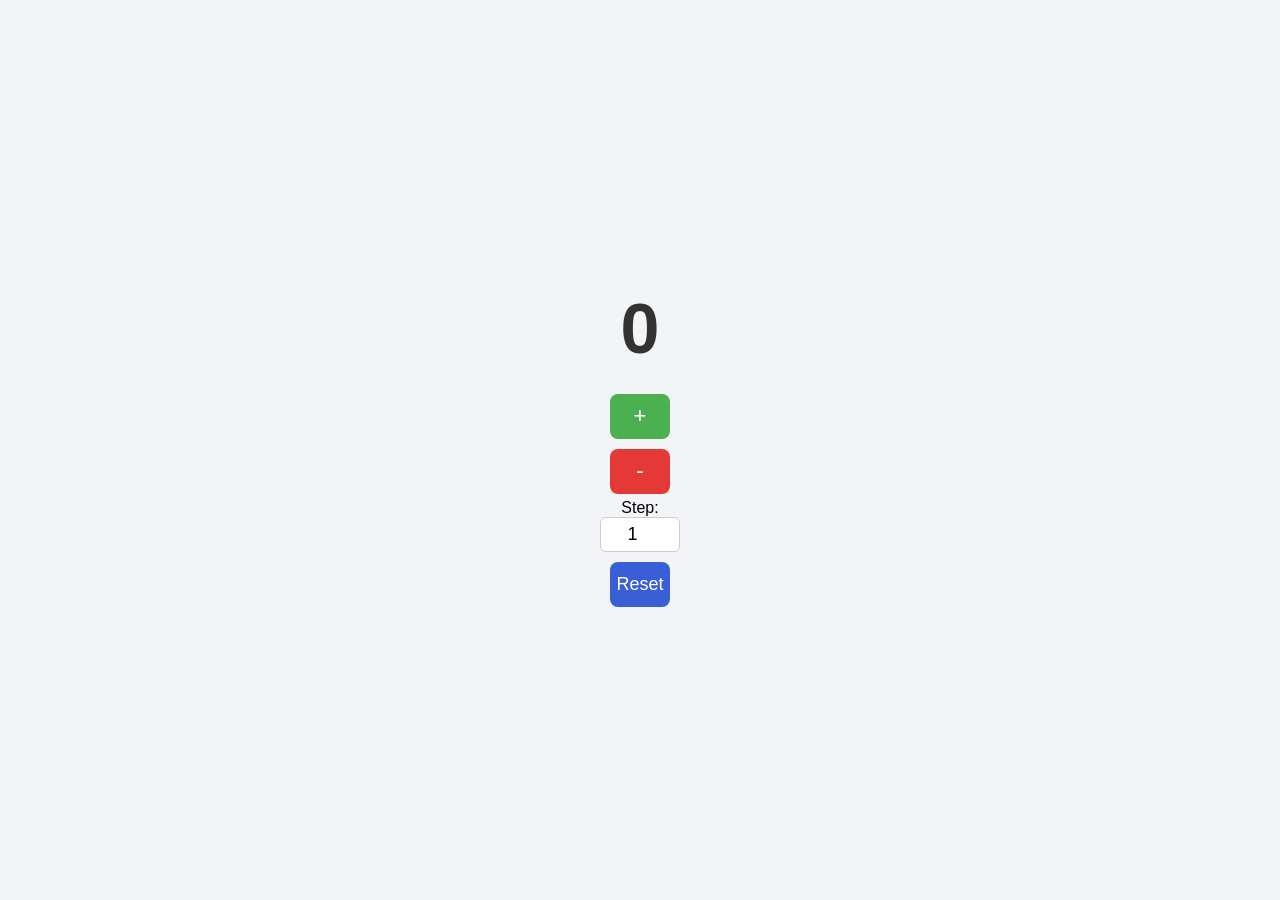
<file: task1/index.html>
<!DOCTYPE html>
<html lang="en">
<head>
    <meta charset="UTF-8">
    <meta name="viewport" content="width=device-width, initial-scale=1.0">
    <link rel="stylesheet" href="/task1/style.css">
    <title>Document</title>
</head>
<body>
    
<div class="count">
    <h1 id="counter">0</h1>
</div>
<div class="Increment">
    <button id="increment">+</button>
</div>
<div class="decrement">
     <button id="decrement">-</button>
</div>
<div class="step"></div>
    <label for="step">Step:</label>
    <input type="number" id="step" value="1">
</div>
<div class="reset">
    <button id="reset">Reset</button>
</div>
    <script src="/task1/script.js"></script>
</body>
</html>
</file>
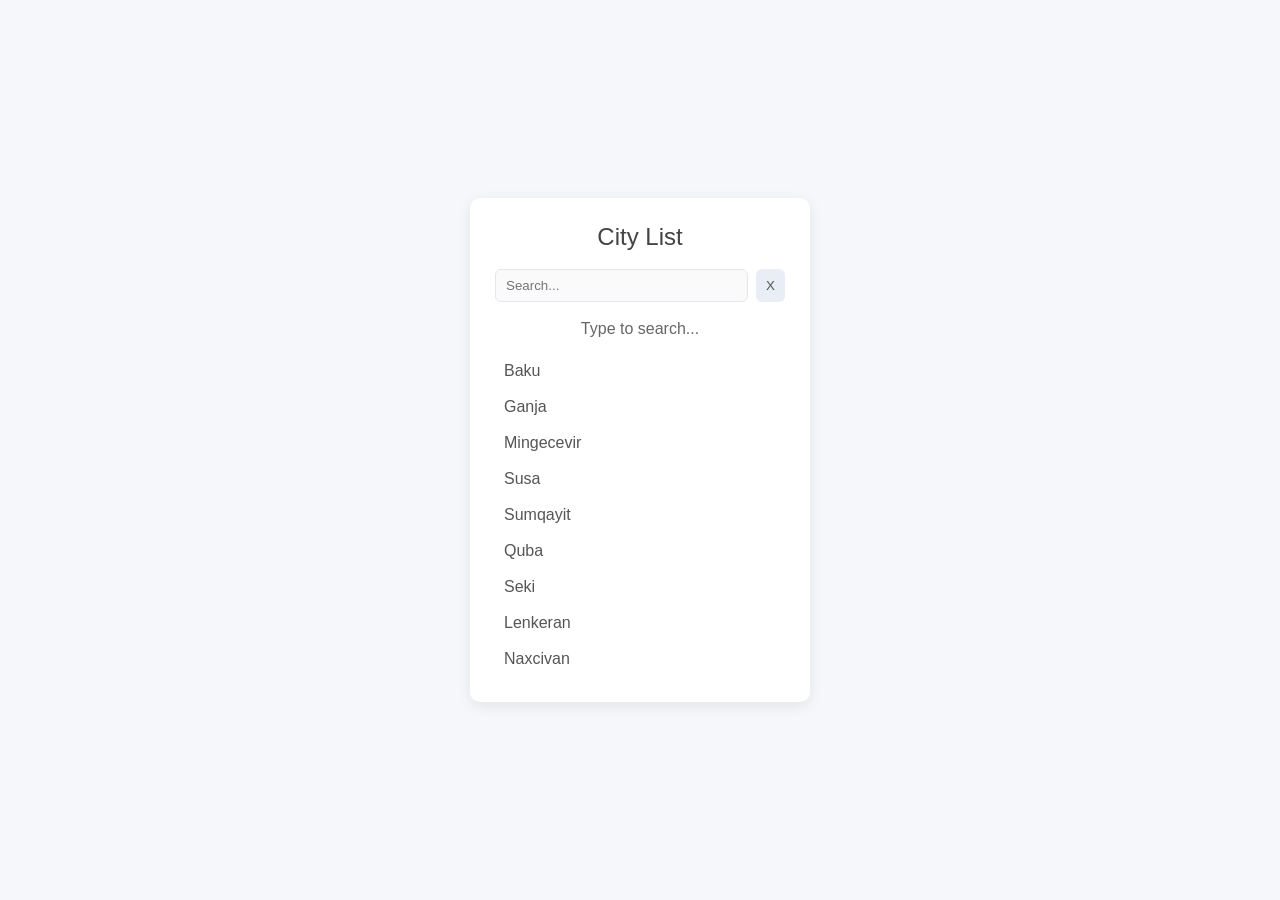
<file: task2/index2.html>
<!doctype html>
<html lang="en">
  <head>
    <meta charset="UTF-8" />
    <meta name="viewport" content="width=device-width, initial-scale=1.0" />
    <link rel="stylesheet" href="/task2/style2.css" />
    <title>task2</title>
  </head>
  <body>
    <div class="container">
      <h2>City List</h2>
      <div class="search">
        <input type="text" id="searchInput" placeholder="Search..." />
        <button id="clearbtn">X</button>
      </div>
      <div class="city">
        <p id="cityName">Loading...</p>
      </div>
      <div class="list">
        <ul>
          <li>Baku</li>
          <li>Ganja</li>
          <li>Mingecevir</li>
          <li>Susa</li>
          <li>Sumqayit</li>
          <li>Quba</li>
          <li>Seki</li>
          <li>Lenkeran</li>
          <li>Naxcivan</li>
        </ul>
      </div>
    </div>
    
    <script src="/task2/script2.js"></script>
  </body>
</html>
</file>
<file: task1/style.css>
*{
margin:0;
padding:0;
box-sizing:border-box;
font-family:Arial, Helvetica, sans-serif;
}

body{
height:100vh;
display:flex;
flex-direction:column;
justify-content:center;
align-items:center;
background:#f2f4f8;
}

#counter{
font-size:70px;
margin-bottom:20px;
color:#333;
}

button{
width:60px;
height:45px;
font-size:22px;
border:none;
border-radius:8px;
cursor:pointer;
margin:5px;
}

#increment{
background:#4CAF50;
color:white;
}

#decrement{
background:#e53935;
color:white;
}

#reset{
background:#3a5ed6;
color:white;
width:60px;
margin-top:10px;
font-size:18px;
}


.step-control{
margin-top:20px;
display:flex;
align-items:center;
gap:10px;
}

#step{
width:80px;
padding:6px;
font-size:18px;
border-radius:6px;
border:1px solid #ccc;
text-align:center;
}
</file>
<file: task2/style2.css>
*{
    margin:0;
    padding:0;
    box-sizing:border-box;
    font-family: Arial, Helvetica, sans-serif;
}

body{
    background:#f5f7fb;
    height:100vh;
    display:flex;
    justify-content:center;
    align-items:center;
}

.container{
    width:340px;
    background:#ffffff;
    padding:25px;
    border-radius:10px;
    box-shadow:0 4px 15px rgba(0,0,0,0.08);
}

.container h2{
    text-align:center;
    margin-bottom:18px;
    color:#444;
    font-weight:500;
}

.search{
    display:flex;
    gap:8px;
    margin-bottom:18px;
}

#searchInput{
    flex:1;
    padding:8px 10px;
    border:1px solid #e3e6ed;
    border-radius:6px;
    outline:none;
    background:#fafafa;
}

#searchInput:focus{
    border-color:#cfd6e4;
}

#clearbtn{
    padding:7px 10px;
    border:none;
    border-radius:6px;
    background:#e9edf5;
    color:#555;
    cursor:pointer;
}

#clearbtn:hover{
    background:#dde3ef;
}

.city{
    text-align:center;
    margin-bottom:15px;
    color:#666;
    font-size:16px;
}

.list ul{
    list-style:none;
}

.list li{
    padding:9px;
    border-radius:6px;
    color:#555;
    cursor:pointer;
    transition:0.2s;
}

.list li:hover{
    background:#f1f3f8;
}
</file>
